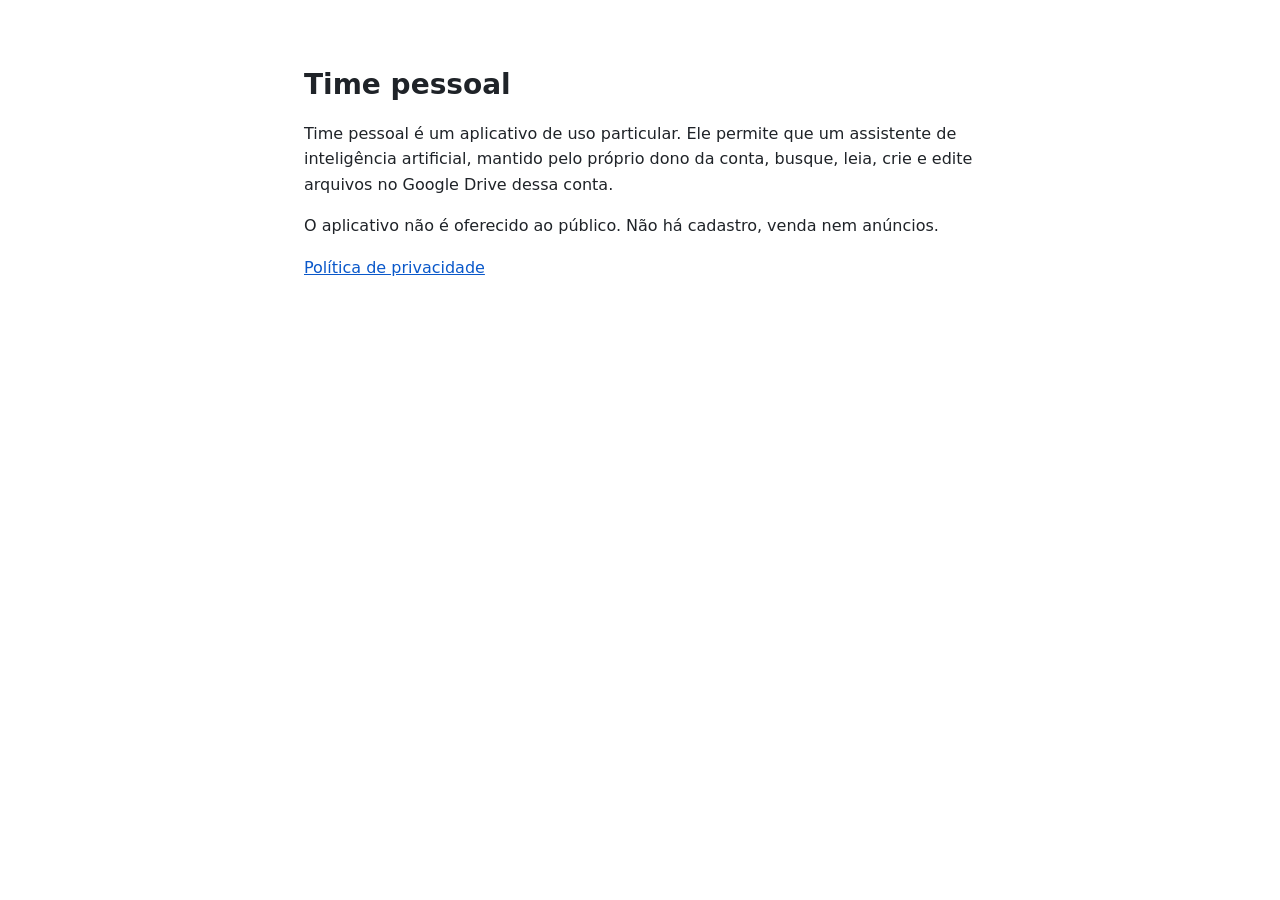
<file: index.html>
<!doctype html>
<html lang="pt-BR">
<head>
<meta charset="utf-8">
<meta name="viewport" content="width=device-width, initial-scale=1">
<title>Time pessoal</title>
<link rel="stylesheet" href="estilo.css">
</head>
<body>
<main>
<h1>Time pessoal</h1>
<p>Time pessoal é um aplicativo de uso particular. Ele permite que um assistente de inteligência artificial, mantido pelo próprio dono da conta, busque, leia, crie e edite arquivos no Google Drive dessa conta.</p>
<p>O aplicativo não é oferecido ao público. Não há cadastro, venda nem anúncios.</p>
<p><a href="privacidade.html">Política de privacidade</a></p>
</main>
</body>
</html>
</file>
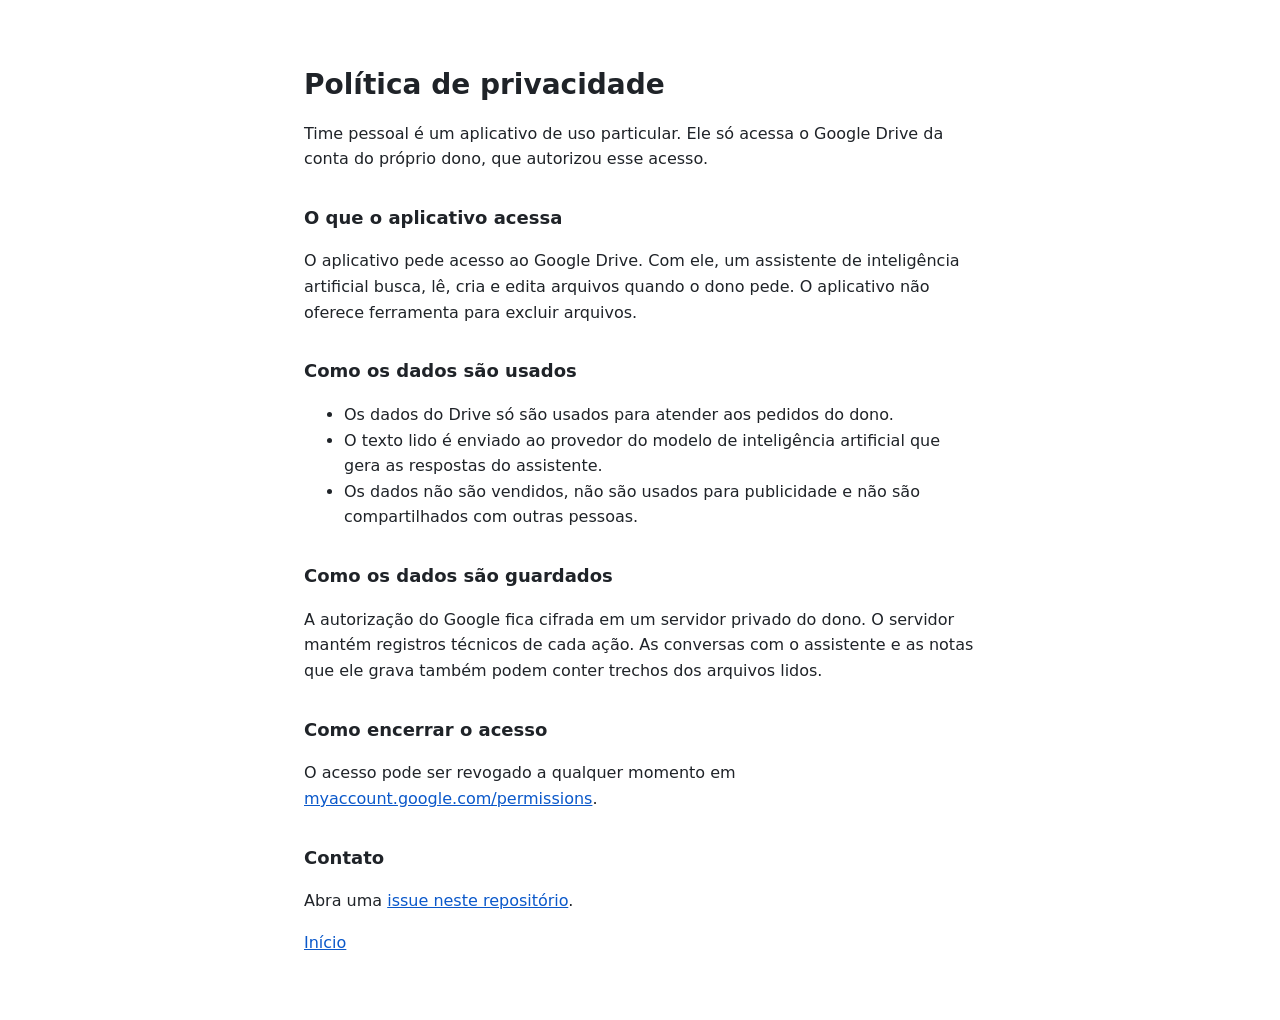
<file: privacidade.html>
<!doctype html>
<html lang="pt-BR">
<head>
<meta charset="utf-8">
<meta name="viewport" content="width=device-width, initial-scale=1">
<title>Privacidade do Time pessoal</title>
<link rel="stylesheet" href="estilo.css">
</head>
<body>
<main>
<h1>Política de privacidade</h1>
<p>Time pessoal é um aplicativo de uso particular. Ele só acessa o Google Drive da conta do próprio dono, que autorizou esse acesso.</p>

<h2>O que o aplicativo acessa</h2>
<p>O aplicativo pede acesso ao Google Drive. Com ele, um assistente de inteligência artificial busca, lê, cria e edita arquivos quando o dono pede. O aplicativo não oferece ferramenta para excluir arquivos.</p>

<h2>Como os dados são usados</h2>
<ul>
<li>Os dados do Drive só são usados para atender aos pedidos do dono.</li>
<li>O texto lido é enviado ao provedor do modelo de inteligência artificial que gera as respostas do assistente.</li>
<li>Os dados não são vendidos, não são usados para publicidade e não são compartilhados com outras pessoas.</li>
</ul>

<h2>Como os dados são guardados</h2>
<p>A autorização do Google fica cifrada em um servidor privado do dono. O servidor mantém registros técnicos de cada ação. As conversas com o assistente e as notas que ele grava também podem conter trechos dos arquivos lidos.</p>

<h2>Como encerrar o acesso</h2>
<p>O acesso pode ser revogado a qualquer momento em <a href="https://myaccount.google.com/permissions">myaccount.google.com/permissions</a>.</p>

<h2>Contato</h2>
<p>Abra uma <a href="https://github.com/terenzibessa-pixel/time-pessoal-pagina/issues">issue neste repositório</a>.</p>

<p><a href="index.html">Início</a></p>
</main>
</body>
</html>
</file>
<file: estilo.css>
:root {
  color-scheme: light dark;
  --fundo: #ffffff;
  --texto: #1f2328;
  --link: #0a58ca;
}

@media (prefers-color-scheme: dark) {
  :root {
    --fundo: #16181c;
    --texto: #e8eaed;
    --link: #8ab4f8;
  }
}

body {
  margin: 0;
  background: var(--fundo);
  color: var(--texto);
  font: 16px/1.6 system-ui, sans-serif;
}

main {
  max-width: 42rem;
  margin: 0 auto;
  padding: 3rem 1rem;
}

h1 {
  font-size: 1.75rem;
  line-height: 1.25;
}

h2 {
  margin-top: 2rem;
  font-size: 1.125rem;
}

a {
  color: var(--link);
}
</file>
